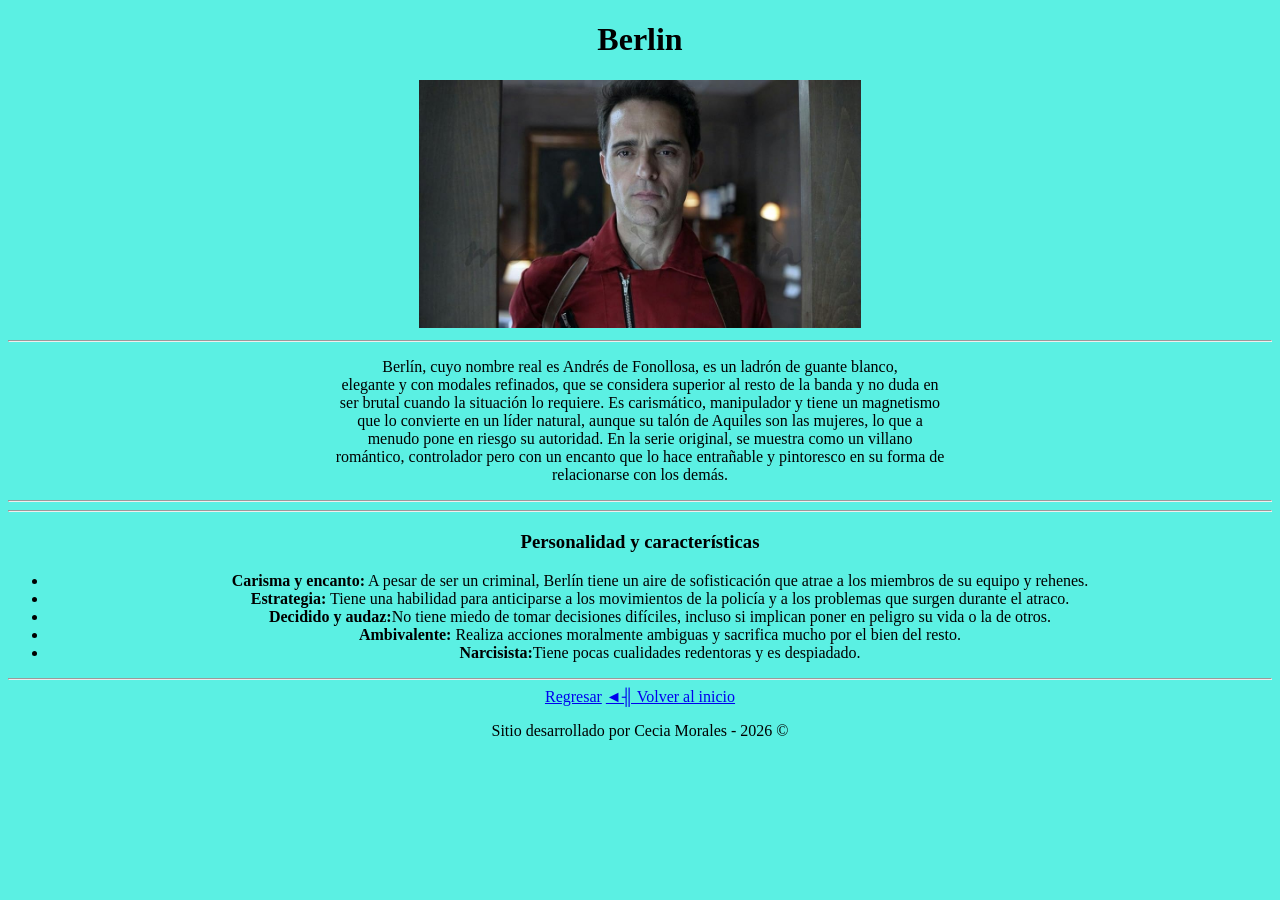
<file: berlin.html>
<!DOCTYPE html>
<html lang="es">
<head>
    <meta charset="UTF-8">
    <title>BERLIN</title>
</head>
<body style="background-color: rgb(91, 240, 227)">
    <div align="center">
       <h1 >Berlin</h1>

       <img src="imagenes/berlin.jpg" width="35%" >
    <hr>
        <p >Berlín, cuyo nombre real es Andrés de Fonollosa, es un ladrón de guante blanco, <br>
            elegante y con modales refinados, que se considera superior al resto de la banda y no duda en<br>
            ser brutal cuando la situación lo requiere. Es carismático, manipulador y tiene un magnetismo<br>
            que lo convierte en un líder natural, aunque su talón de Aquiles son las mujeres, lo que a <br>
            menudo pone en riesgo su autoridad. En la serie original, se muestra como un villano <br>
            romántico, controlador pero con un encanto que lo hace entrañable y pintoresco en su forma de<br> 
            relacionarse con los demás.
        </p>
      <hr>  
       <hr>
       <h3 align="center">Personalidad y características</h3>
       <ul>
           <li>
               <strong>Carisma y encanto:</strong> A pesar de ser un criminal, Berlín tiene un aire de sofisticación que atrae a los miembros de su equipo y rehenes.
           </li>
           <li>
               <strong>Estrategia:</strong> Tiene una habilidad para anticiparse a los movimientos de la policía y a los problemas que surgen durante el atraco.
           </li>
           <li>
               <strong>Decidido y audaz:</strong>No tiene miedo de tomar decisiones difíciles, incluso si implican poner en peligro su vida o la de otros.          </li>
           <li>
               <strong>Ambivalente: </strong> Realiza acciones moralmente ambiguas y sacrifica mucho por el bien del resto.
           </li>
           <li>
              <strong>Narcisista:</strong>Tiene pocas cualidades redentoras y es despiadado.
           </li>
        </ul>
        <hr>
       <nav>
       <nav>
         <a href="personajesPrincipales.html">Regresar</a>
         <a href="index.html">◄╢ Volver al inicio</a>
      </nav>
    </div>
</body>
<footer>
        <div align="center">
        <p>Sitio desarrollado por Cecia Morales - 2026 © </p>
        </div>
    </footer>
</html>
</file>
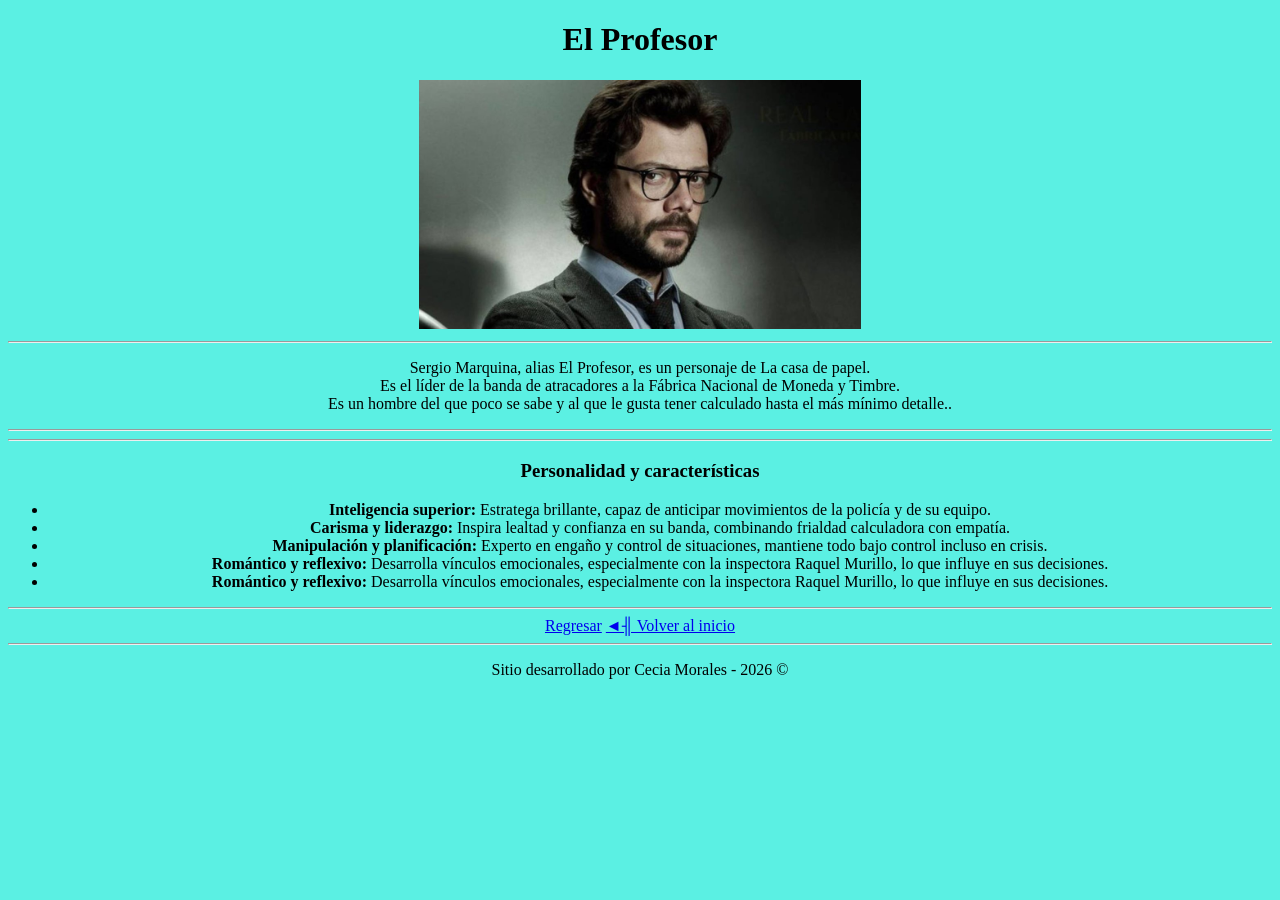
<file: elProfesor.html>
<!DOCTYPE html>
<html lang="es">
<head>
    <meta charset="UTF-8">
    <title>EL PROFESOR</title>
</head>
<body style="background-color: rgb(91, 240, 227)">
    <div align="center">
       <h1 >El Profesor</h1>

       <img src="imagenes/profesor.jpg" width="35%" >
       <hr>
        <p >Sergio Marquina, alias El Profesor, es un personaje de La casa de papel.<br>
         Es el líder de la banda de atracadores a la Fábrica Nacional de Moneda y Timbre.<br>
         Es un hombre del que poco se sabe y al que le gusta tener calculado hasta el más mínimo detalle..
        </p>
       <hr>
       <hr>
       <h3 align="center">Personalidad y características</h3>
       <ul>
           <li>
               <strong>Inteligencia superior:</strong> Estratega brillante, capaz de anticipar movimientos de la policía y de su equipo.
           </li>
           <li>
               <strong>Carisma y liderazgo:</strong> Inspira lealtad y confianza en su banda, combinando frialdad calculadora con empatía.
           </li>
           <li>
               <strong>Manipulación y planificación:</strong> Experto en engaño y control de situaciones, mantiene todo bajo control incluso en crisis.
           </li>
           <li>
               <strong>Romántico y reflexivo:</strong> Desarrolla vínculos emocionales, especialmente con la inspectora Raquel Murillo, lo que influye en sus decisiones.
           </li>
           <li>
              <strong>Romántico y reflexivo:</strong> Desarrolla vínculos emocionales, especialmente con la inspectora Raquel Murillo, lo que influye en sus decisiones.
           </li>
        </ul>
        <hr>
       <nav>
         <a href="personajesPrincipales.html">Regresar</a>
         <a href="index.html">◄╢ Volver al inicio</a>
      </nav>
    </div>
    <hr>
</body>
 <footer>
        <div align="center">
        <p>Sitio desarrollado por Cecia Morales - 2026 © </p>
        </div>
    </footer>
</html>
</file>
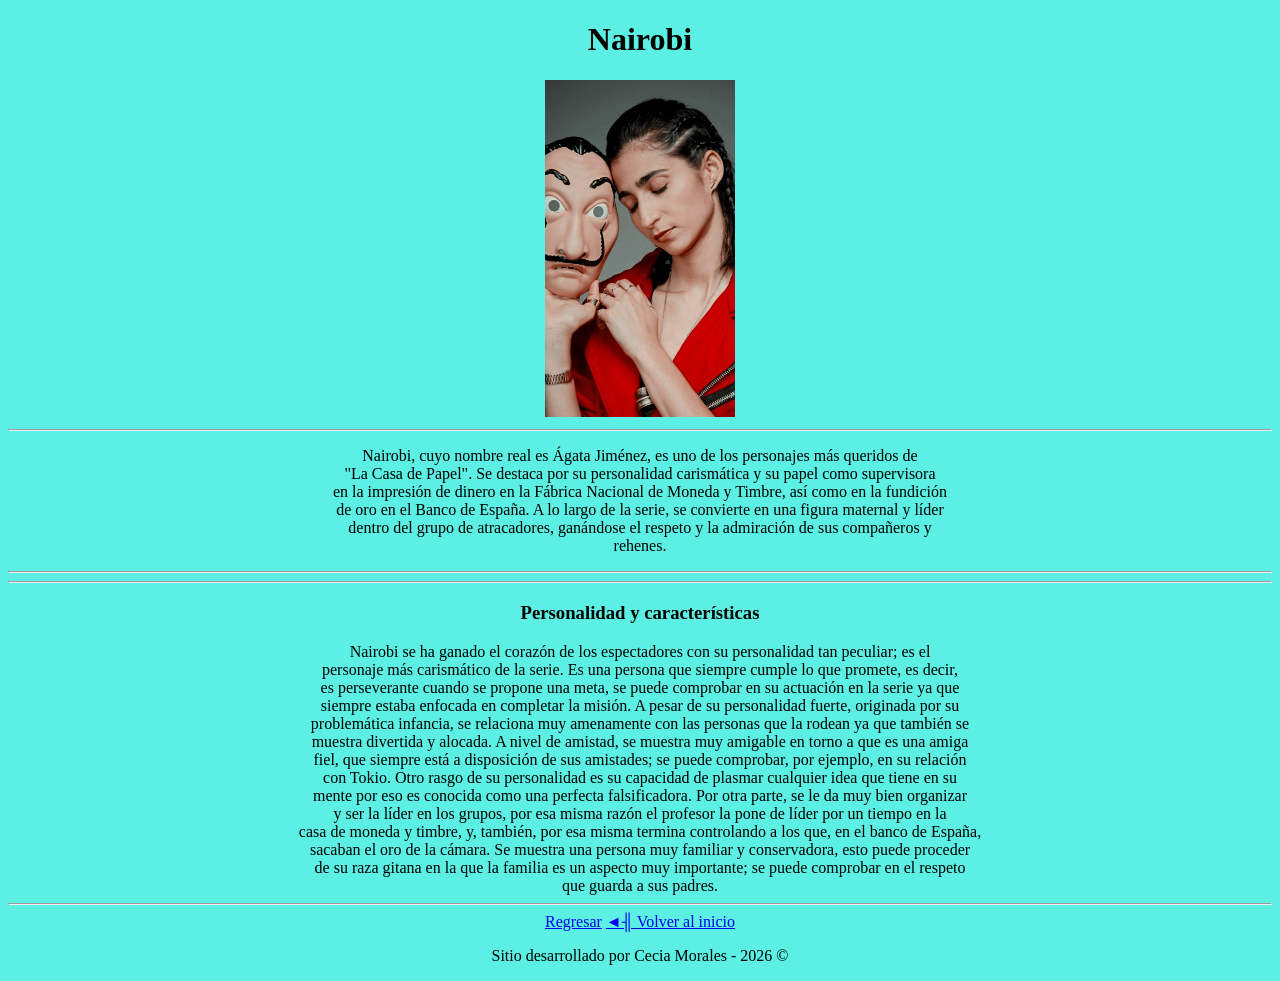
<file: nairobi.html>
<!DOCTYPE html>
<html lang="es">
<head>
    <meta charset="UTF-8">
    <title>NAIROBI</title>
</head>
<body style="background-color: rgb(91, 240, 227)">
    <div align="center">
       <h1 >Nairobi</h1>

       <img src="imagenes/nairobi.jpg " width="15%">
       <hr>
        <p >Nairobi, cuyo nombre real es Ágata Jiménez, es uno de los personajes más queridos de <br>
            "La Casa de Papel". Se destaca por su personalidad carismática y su papel como supervisora <br>
            en la impresión de dinero en la Fábrica Nacional de Moneda y Timbre, así como en la fundición<br>
             de oro en el Banco de España. A lo largo de la serie, se convierte en una figura maternal y líder <br>
             dentro del grupo de atracadores, ganándose el respeto y la admiración de sus compañeros y<br>
             rehenes.
        </p>
         <hr>
         <hr>
         <h3 align="center">Personalidad y características</h3>
         Nairobi se ha ganado el corazón de los espectadores con su personalidad tan peculiar; es el <br>
         personaje más carismático de la serie. Es una persona que siempre cumple lo que promete, es decir,<br>
         es perseverante cuando se propone una meta, se puede comprobar en su actuación en la serie ya que <br>
         siempre estaba enfocada en completar la misión. A pesar de su personalidad fuerte, originada por su <br>
         problemática infancia, se relaciona muy amenamente con las personas que la rodean ya que también se <br>
         muestra divertida y alocada. A nivel de amistad, se muestra muy amigable en torno a que es una amiga <br>
         fiel, que siempre está a disposición de sus amistades; se puede comprobar, por ejemplo, en su relación<br>
         con Tokio. Otro rasgo de su personalidad es su capacidad de plasmar cualquier idea que tiene en su <br>
         mente por eso es conocida como una perfecta falsificadora. Por otra parte, se le da muy bien organizar <br>
         y ser la líder en los grupos, por esa misma razón el profesor la pone de líder por un tiempo en la <br>
         casa de moneda y timbre, y, también, por esa misma termina controlando a los que, en el banco de España,<br>
         sacaban el oro de la cámara. Se muestra una persona muy familiar y conservadora, esto puede proceder<br>
         de su raza gitana en la que la familia es un aspecto muy importante; se puede comprobar en el respeto<br>
         que guarda a sus padres.
        <hr>
       <nav>
         <a href="personajesPrincipales.html">Regresar</a>
         <a href="index.html">◄╢ Volver al inicio</a>
      </nav>
        
    </div>
</body>
<footer>
        <div align="center">
        <p>Sitio desarrollado por Cecia Morales - 2026 © </p>
        </div>
    </footer>
</html>
</file>
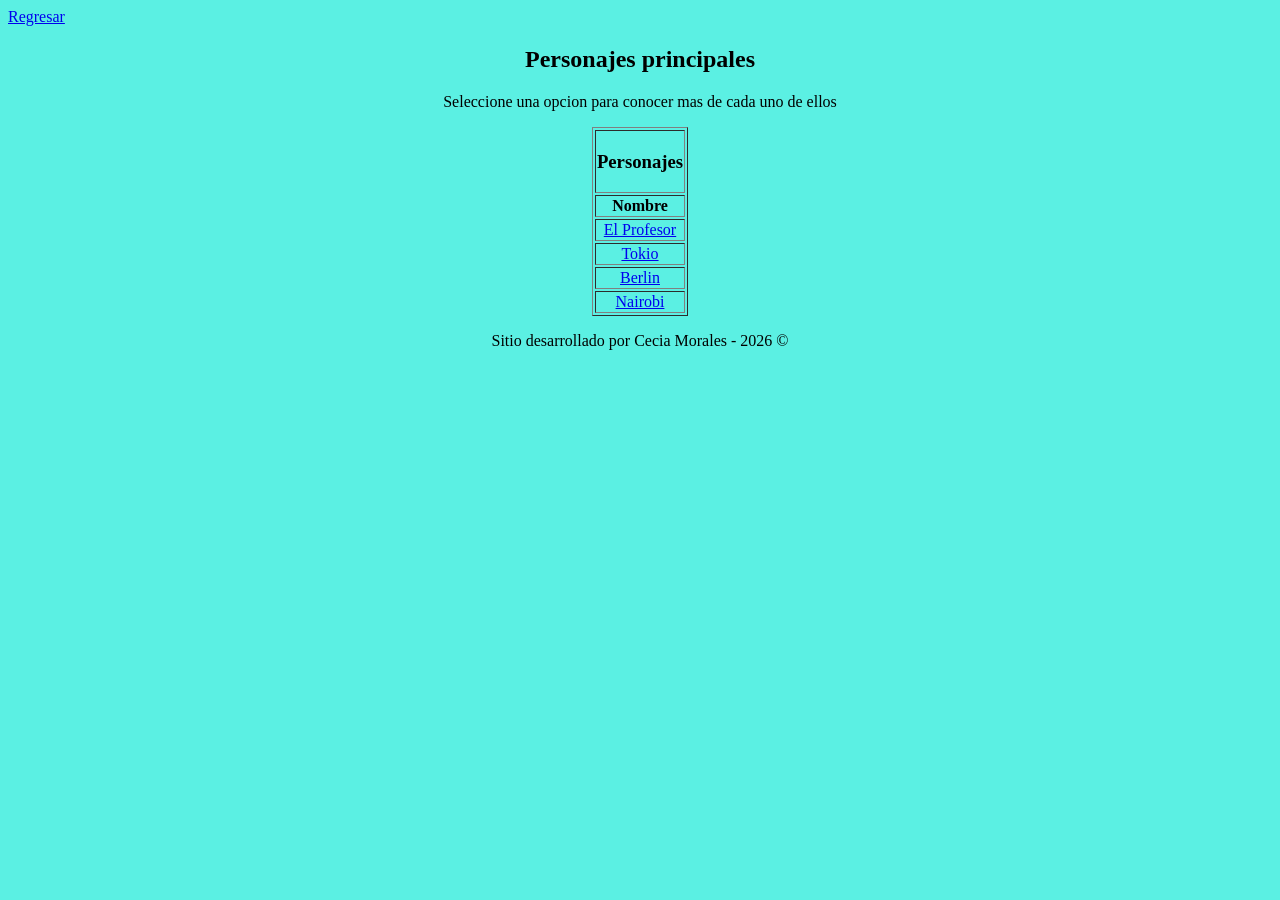
<file: personajesPrincipales.html>
<!DOCTYPE html>
<html lang="es">
    <head align="center">
       <meta charset="UTF-8">
       <meta name="viewport" content="width=device-width, initial-scale=1.0">
       <title>PERSONAJES PRINCIPALES</title>
   </head>
   <BODY style="background-color: rgb(91, 240, 227)">
      <nav>
         <a href="index.html">Regresar</a>
      </nav>
     <div align="center">
          <header>
               <h2>Personajes principales</h2>
         </header>
            <p>Seleccione una opcion para conocer mas de cada uno de ellos</p>
            <table border="1" align="center">
                 <tr>
                    <td colspan="2" align="center">
                        <h3>Personajes</h3>
                    </td>
                </tr>
                <tr>
                    <!--TH ES ETIQUETA PARA EL ENCABEZADO DE COLUMNA-->
                   <th>
                       Nombre
                   </th>
                </tr>
                <tr>
                    <td align="center">
                       <a href="elProfesor.html">El Profesor</a>
                    </td>
                </tr>
                <tr>
                    <td align="center">
                      <a href="tokio.html">Tokio</a>
                    </td>
                </tr> 
                <tr>
                    <td align="center">
                       <a href="berlin.html">Berlin</a>
                    </td>
                </tr>
                <tr>
                    <td align="center">
                        <a href="nairobi.html">Nairobi</a>
                    </td>
                </tr>
            </table>
        </div>
      <footer>
         <div align="center">
             <p>Sitio desarrollado por Cecia Morales - 2026 © </p>
         </div>
      </footer>
   </BODY>
</html>
</file>
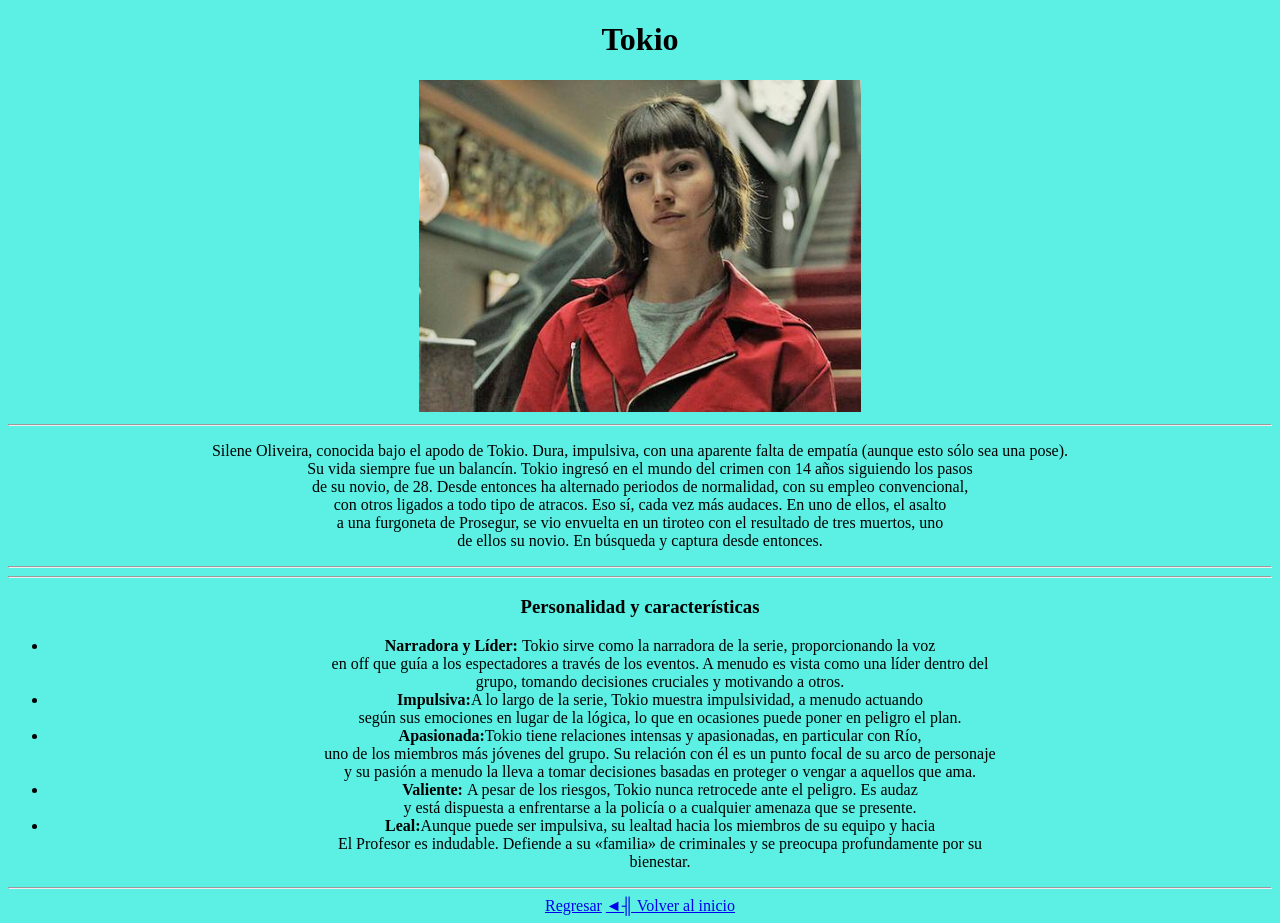
<file: tokio.html>
<!DOCTYPE html>
<html lang="es">
<head>
    <meta charset="UTF-8">
    <title>TOKIO</title>
</head>
<body style="background-color: rgb(91, 240, 227)">
    <div align="center">
       <h1 >Tokio</h1>

       <img src="imagenes/tokio.jpg" width="35%" >
       <hr>
        <p > Silene Oliveira, conocida bajo el apodo de Tokio. Dura, impulsiva, con una aparente falta de empatía (aunque esto sólo sea una pose). <br>
             Su vida siempre fue un balancín. Tokio ingresó en el mundo del crimen con 14 años siguiendo los pasos<br>
             de su novio, de 28. Desde entonces ha alternado periodos de normalidad, con su empleo convencional,<br>
             con otros ligados a todo tipo de atracos. Eso sí, cada vez más audaces. En uno de ellos, el asalto <br>
             a una furgoneta de Prosegur, se vio envuelta en un tiroteo con el resultado de tres muertos, uno <br>
             de ellos su novio. En búsqueda y captura desde entonces.
        </p>
       <hr><hr>
        <h3 align="center">Personalidad y características</h3>
       <ul>
           <li>
               <strong>Narradora y Líder: </strong>Tokio sirve como la narradora de la serie, proporcionando la voz<br> 
               en off que guía a los espectadores a través de los eventos. A menudo es vista como una líder dentro del<br>
               grupo, tomando decisiones cruciales y motivando a otros.          
            </li>
           <li>
               <strong>Impulsiva:</strong>A lo largo de la serie, Tokio muestra impulsividad, a menudo actuando <br>
               según sus emociones en lugar de la lógica, lo que en ocasiones puede poner en peligro el plan.      
            </li>
           <li>
               <strong>Apasionada:</strong>Tokio tiene relaciones intensas y apasionadas, en particular con Río,<br>
                uno de los miembros más jóvenes del grupo. Su relación con él es un punto focal de su arco de personaje<br>
                 y su pasión a menudo la lleva a tomar decisiones basadas en proteger o vengar a aquellos que ama.  
            <li>
               <strong>Valiente: </strong> A pesar de los riesgos, Tokio nunca retrocede ante el peligro. Es audaz<br>
                y está dispuesta a enfrentarse a la policía o a cualquier amenaza que se presente.
           </li>
           <li>
              <strong>Leal:</strong>Aunque puede ser impulsiva, su lealtad hacia los miembros de su equipo y hacia<br>
               El Profesor es indudable. Defiende a su «familia» de criminales y se preocupa profundamente por su <br>
               bienestar.
           </li>
        </ul>
        <hr>
        <nav>
         <a href="personajesPrincipales.html">Regresar</a>
         <a href="index.html">◄╢ Volver al inicio</a>
      </nav>
    </div>
</body>
</html>
</file>
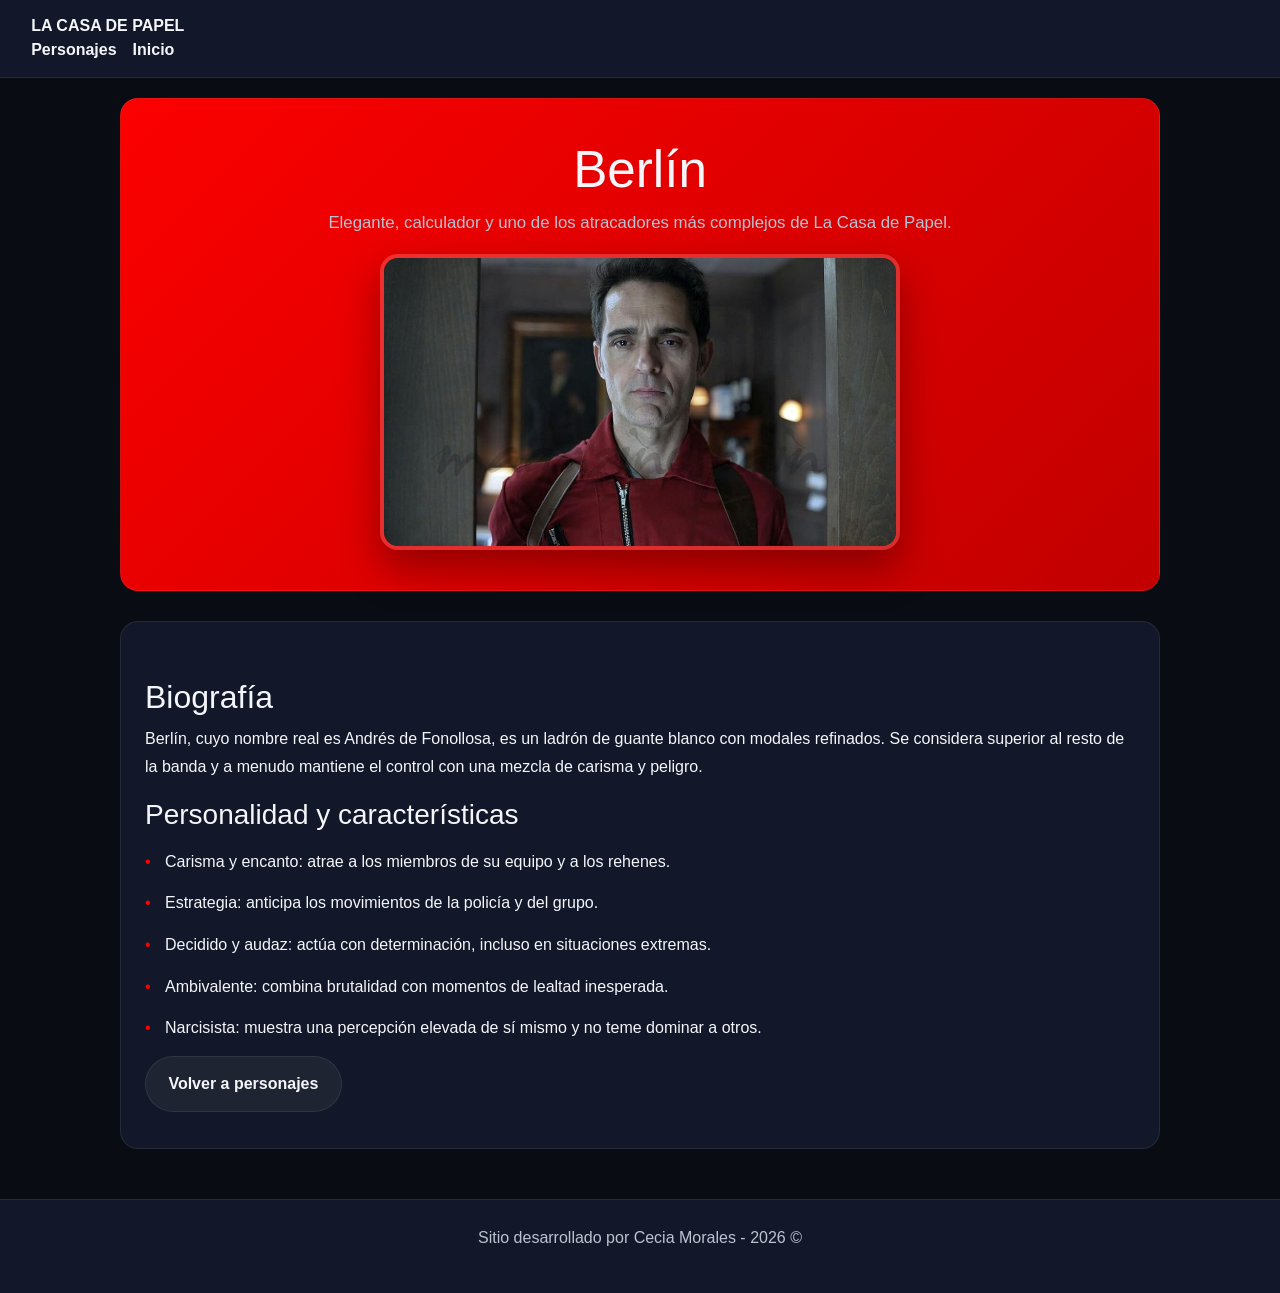
<file: pages/berlin.html>
<!DOCTYPE html>
<html lang="es">
<head>
    <meta charset="UTF-8">
    <meta name="viewport" content="width=device-width, initial-scale=1.0">
    <title>Berlín | La Casa de Papel</title>
    <link rel="stylesheet" href="../CSS/bootstrap.min.css">
    <link rel="stylesheet" href="../CSS/styles.css">
</head>
<body class="body">
    <nav class="menu">
        <div class="container-fluid">
            <a class="navbar-brand" href="../index.html">LA CASA DE PAPEL</a>
            <div class="nav-links">
                <a class="nav-link" href="personajesPrincipales.html">Personajes</a>
                <a class="nav-link" href="../index.html">Inicio</a>
            </div>
        </div>
    </nav>

    <main class="todo">
        <div class="contenedor-principal">
            <header class="header-wiki text-center">
                <h1 class="display-4">Berlín</h1>
                <p class="lead">Elegante, calculador y uno de los atracadores más complejos de La Casa de Papel.</p>
                <img src="../imagenes/berlin.jpg" alt="Berlín" class="img-simpson img-fluid mt-3">
            </header>
        </div>

        <div class="contenedor-principal">
            <section class="header1-wiki">
                <h2>Biografía</h2>
                <p>Berlín, cuyo nombre real es Andrés de Fonollosa, es un ladrón de guante blanco con modales refinados. Se considera superior al resto de la banda y a menudo mantiene el control con una mezcla de carisma y peligro.</p>
                <h3>Personalidad y características</h3>
                <ul>
                    <li>Carisma y encanto: atrae a los miembros de su equipo y a los rehenes.</li>
                    <li>Estrategia: anticipa los movimientos de la policía y del grupo.</li>
                    <li>Decidido y audaz: actúa con determinación, incluso en situaciones extremas.</li>
                    <li>Ambivalente: combina brutalidad con momentos de lealtad inesperada.</li>
                    <li>Narcisista: muestra una percepción elevada de sí mismo y no teme dominar a otros.</li>
                </ul>
                <a class="btn-style" href="personajesPrincipales.html">Volver a personajes</a>
            </section>
        </div>
    </main>

    <footer class="footer">
        <p>Sitio desarrollado por Cecia Morales - 2026 ©</p>
    </footer>
</body>
</html>
</file>
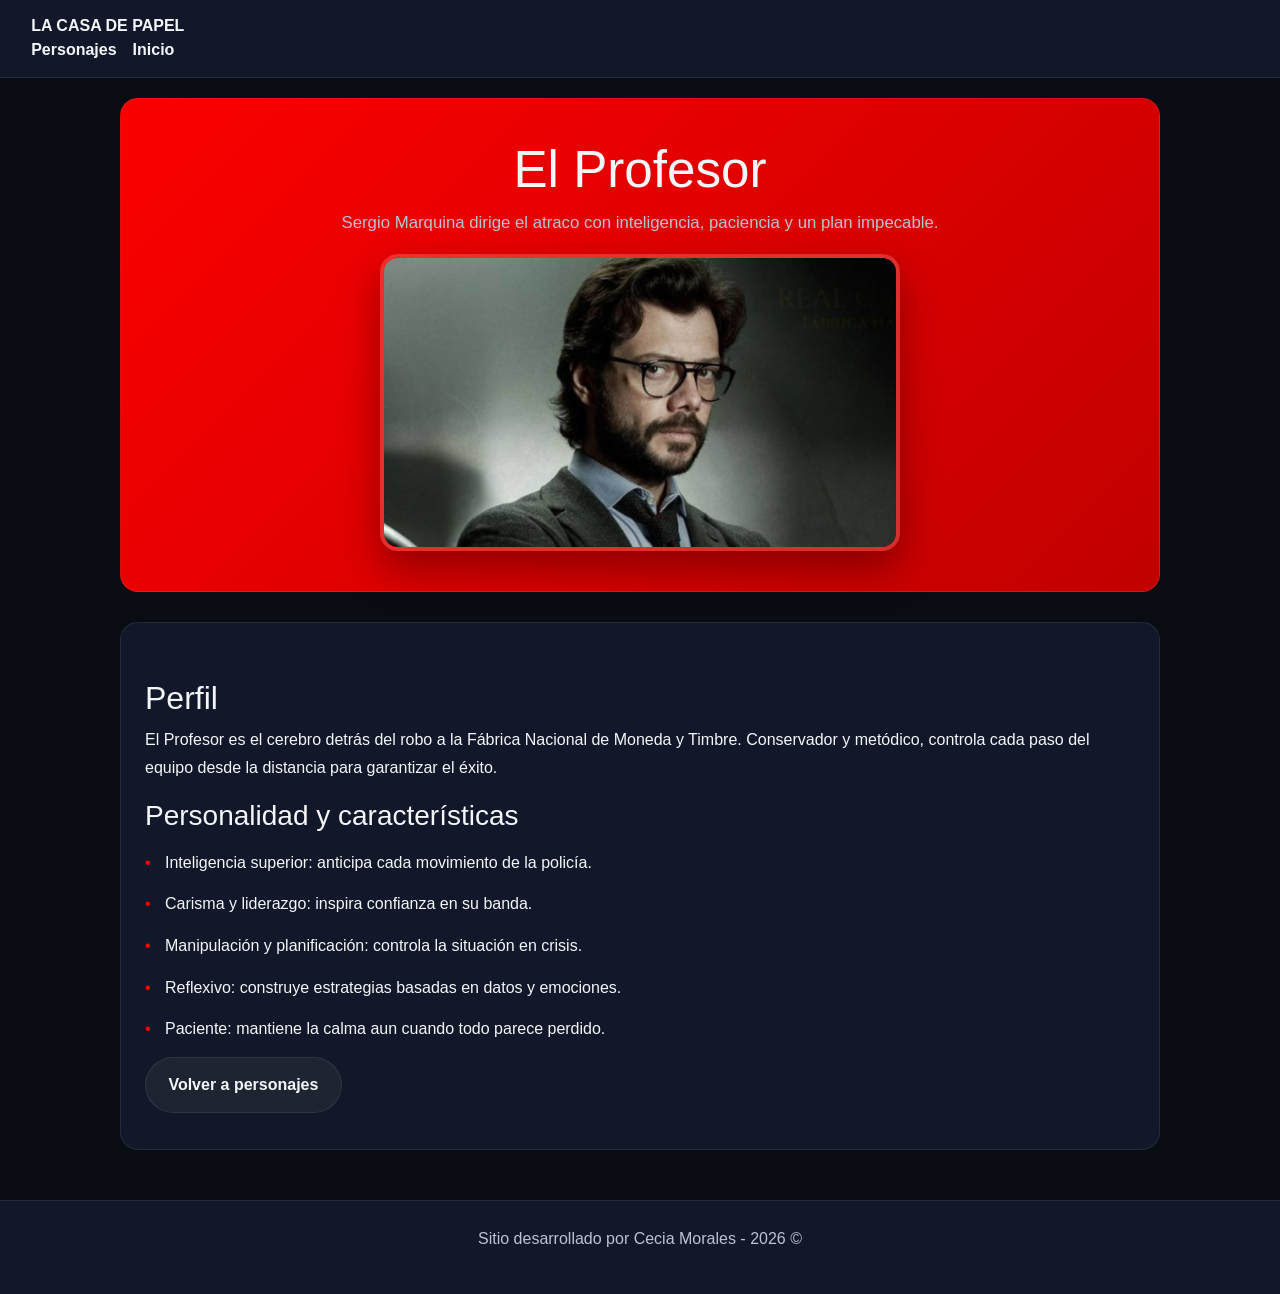
<file: pages/elProfesor.html>
<!DOCTYPE html>
<html lang="es">
<head>
    <meta charset="UTF-8">
    <meta name="viewport" content="width=device-width, initial-scale=1.0">
    <title>El Profesor | La Casa de Papel</title>
    <link rel="stylesheet" href="../CSS/bootstrap.min.css">
    <link rel="stylesheet" href="../CSS/styles.css">
</head>
<body class="body">
    <nav class="menu">
        <div class="container-fluid">
            <a class="navbar-brand" href="../index.html">LA CASA DE PAPEL</a>
            <div class="nav-links">
                <a class="nav-link" href="personajesPrincipales.html">Personajes</a>
                <a class="nav-link" href="../index.html">Inicio</a>
            </div>
        </div>
    </nav>

    <main class="todo">
        <div class="contenedor-principal">
            <header class="header-wiki text-center">
                <h1 class="display-4">El Profesor</h1>
                <p class="lead">Sergio Marquina dirige el atraco con inteligencia, paciencia y un plan impecable.</p>
                <img src="../imagenes/profesor.jpg" alt="El Profesor" class="img-simpson img-fluid mt-3">
            </header>
        </div>

        <div class="contenedor-principal">
            <section class="header1-wiki">
                <h2>Perfil</h2>
                <p>El Profesor es el cerebro detrás del robo a la Fábrica Nacional de Moneda y Timbre. Conservador y metódico, controla cada paso del equipo desde la distancia para garantizar el éxito.</p>
                <h3>Personalidad y características</h3>
                <ul>
                    <li>Inteligencia superior: anticipa cada movimiento de la policía.</li>
                    <li>Carisma y liderazgo: inspira confianza en su banda.</li>
                    <li>Manipulación y planificación: controla la situación en crisis.</li>
                    <li>Reflexivo: construye estrategias basadas en datos y emociones.</li>
                    <li>Paciente: mantiene la calma aun cuando todo parece perdido.</li>
                </ul>
                <a class="btn-style" href="personajesPrincipales.html">Volver a personajes</a>
            </section>
        </div>
    </main>

    <footer class="footer">
        <p>Sitio desarrollado por Cecia Morales - 2026 ©</p>
    </footer>
</body>
</html>
</file>
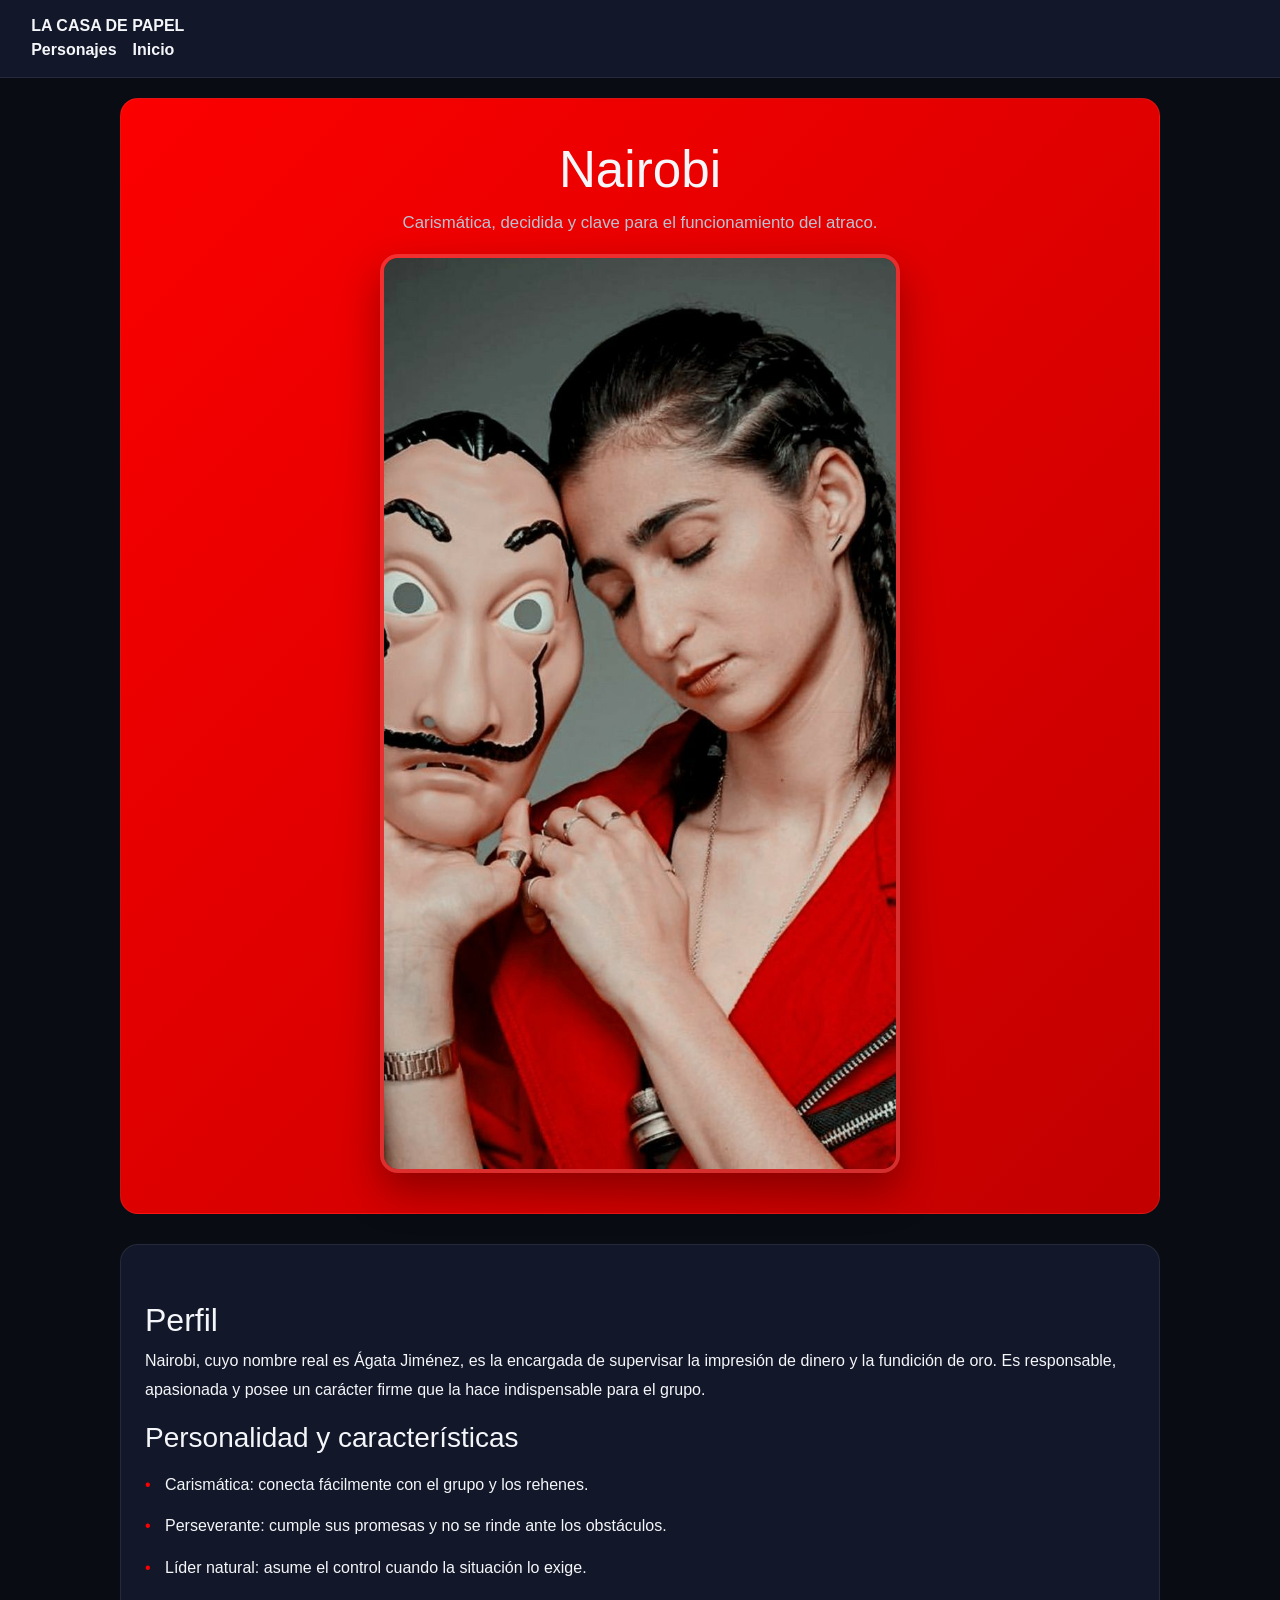
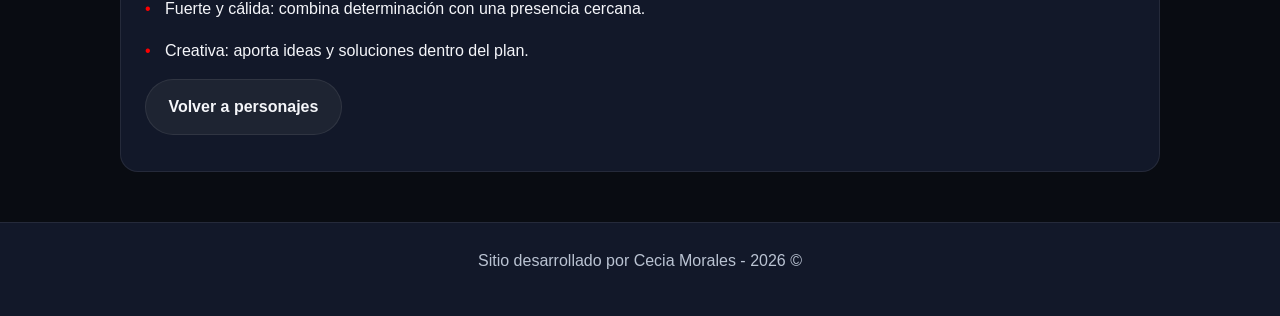
<file: pages/nairobi.html>
<!DOCTYPE html>
<html lang="es">
<head>
    <meta charset="UTF-8">
    <meta name="viewport" content="width=device-width, initial-scale=1.0">
    <title>Nairobi | La Casa de Papel</title>
    <link rel="stylesheet" href="../CSS/bootstrap.min.css">
    <link rel="stylesheet" href="../CSS/styles.css">
</head>
<body class="body">
    <nav class="menu">
        <div class="container-fluid">
            <a class="navbar-brand" href="../index.html">LA CASA DE PAPEL</a>
            <div class="nav-links">
                <a class="nav-link" href="personajesPrincipales.html">Personajes</a>
                <a class="nav-link" href="../index.html">Inicio</a>
            </div>
        </div>
    </nav>

    <main class="todo">
        <div class="contenedor-principal">
            <header class="header-wiki text-center">
                <h1 class="display-4">Nairobi</h1>
                <p class="lead">Carismática, decidida y clave para el funcionamiento del atraco.</p>
                <img src="../imagenes/nairobi.jpg" alt="Nairobi" class="img-simpson img-fluid mt-3">
            </header>
        </div>

        <div class="contenedor-principal">
            <section class="header1-wiki">
                <h2>Perfil</h2>
                <p>Nairobi, cuyo nombre real es Ágata Jiménez, es la encargada de supervisar la impresión de dinero y la fundición de oro. Es responsable, apasionada y posee un carácter firme que la hace indispensable para el grupo.</p>
                <h3>Personalidad y características</h3>
                <ul>
                    <li>Carismática: conecta fácilmente con el grupo y los rehenes.</li>
                    <li>Perseverante: cumple sus promesas y no se rinde ante los obstáculos.</li>
                    <li>Líder natural: asume el control cuando la situación lo exige.</li>
                    <li>Fuerte y cálida: combina determinación con una presencia cercana.</li>
                    <li>Creativa: aporta ideas y soluciones dentro del plan.</li>
                </ul>
                <a class="btn-style" href="personajesPrincipales.html">Volver a personajes</a>
            </section>
        </div>
    </main>

    <footer class="footer">
        <p>Sitio desarrollado por Cecia Morales - 2026 ©</p>
    </footer>
</body>
</html>
</file>
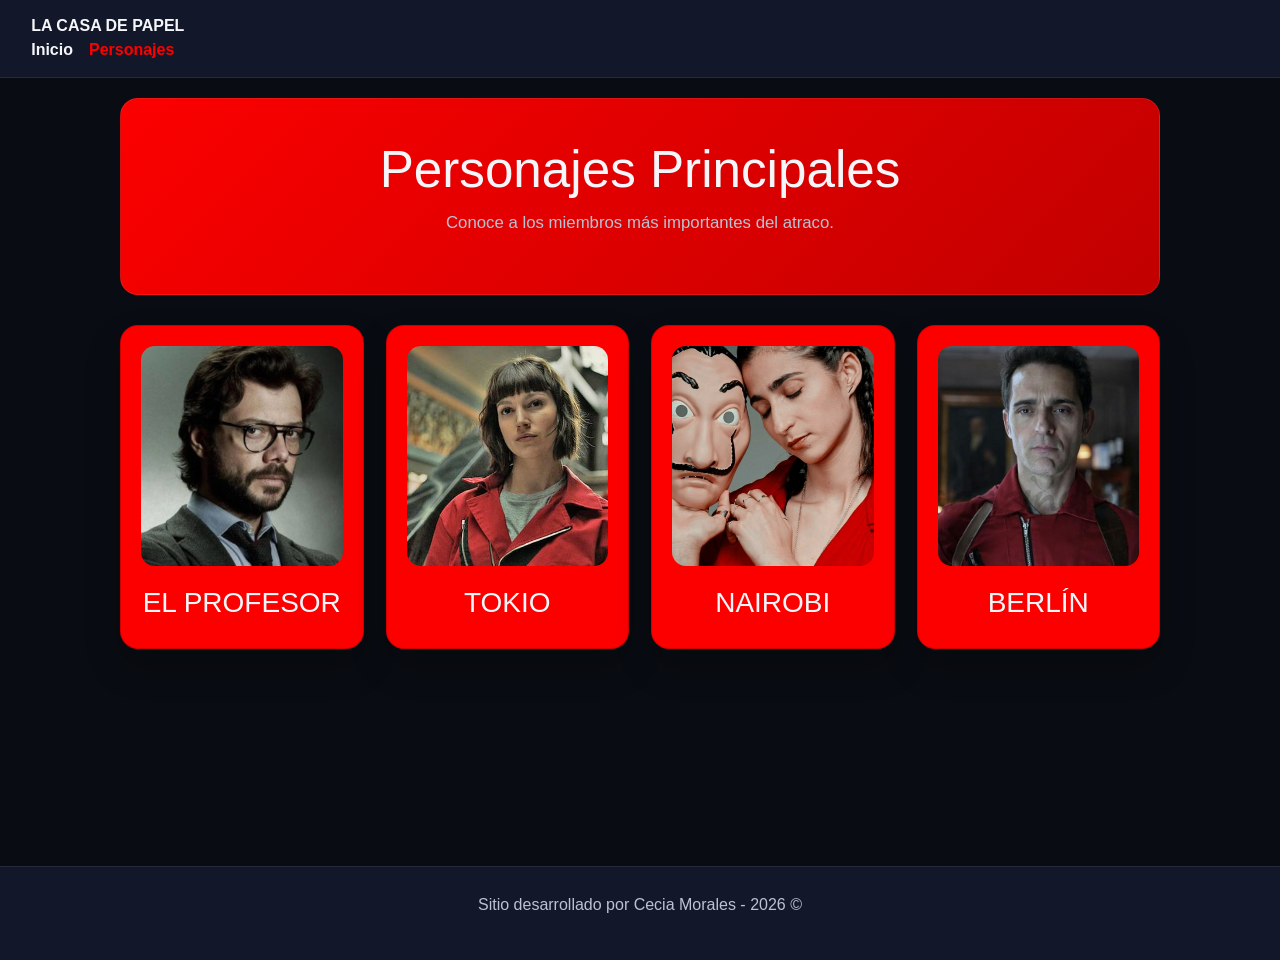
<file: pages/personajesPrincipales.html>
<!DOCTYPE html>
<html lang="es">
<head>
    <meta charset="UTF-8">
    <meta name="viewport" content="width=device-width, initial-scale=1.0">
    <title>Personajes Principales | La Casa de Papel</title>
    <link rel="stylesheet" href="../CSS/bootstrap.min.css">
    <link rel="stylesheet" href="../CSS/styles.css">
</head>
<body class="body">
    <nav class="menu">
        <div class="container-fluid">
            <a class="navbar-brand" href="../index.html">LA CASA DE PAPEL</a>
            <div class="nav-links">
                <a class="nav-link" href="../index.html">Inicio</a>
                <a class="nav-link active" href="personajesPrincipales.html">Personajes</a>
            </div>
        </div>
    </nav>

    <main class="todo">
        <div class="contenedor-principal">
            <header class="header-wiki text-center">
                <h1 class="display-4">Personajes Principales</h1>
                <p class="lead">Conoce a los miembros más importantes del atraco.</p>
            </header>
        </div>

        <div class="contenedor-principal">
            <div class="card-grid">
                <a href="elProfesor.html" class="card">
                    <img src="../imagenes/profesor.jpg" alt="El profesor">
                    <h3>EL PROFESOR</h3>
                </a>
                <a href="tokio.html" class="card">
                    <img src="../imagenes/tokio.jpg" alt="Tokio">
                    <h3>TOKIO</h3>
                </a>
                <a href="nairobi.html" class="card">
                    <img src="../imagenes/nairobi.jpg" alt="Nairobi">
                    <h3>NAIROBI</h3>
                </a>
                <a href="berlin.html" class="card">
                    <img src="../imagenes/berlin.jpg" alt="Berlín">
                    <h3>BERLÍN</h3>
                </a>
            </div>
        </div>
    </main>

    <footer class="footer">
        <p>Sitio desarrollado por Cecia Morales - 2026 ©</p>
    </footer>
</body>
</html>
</file>
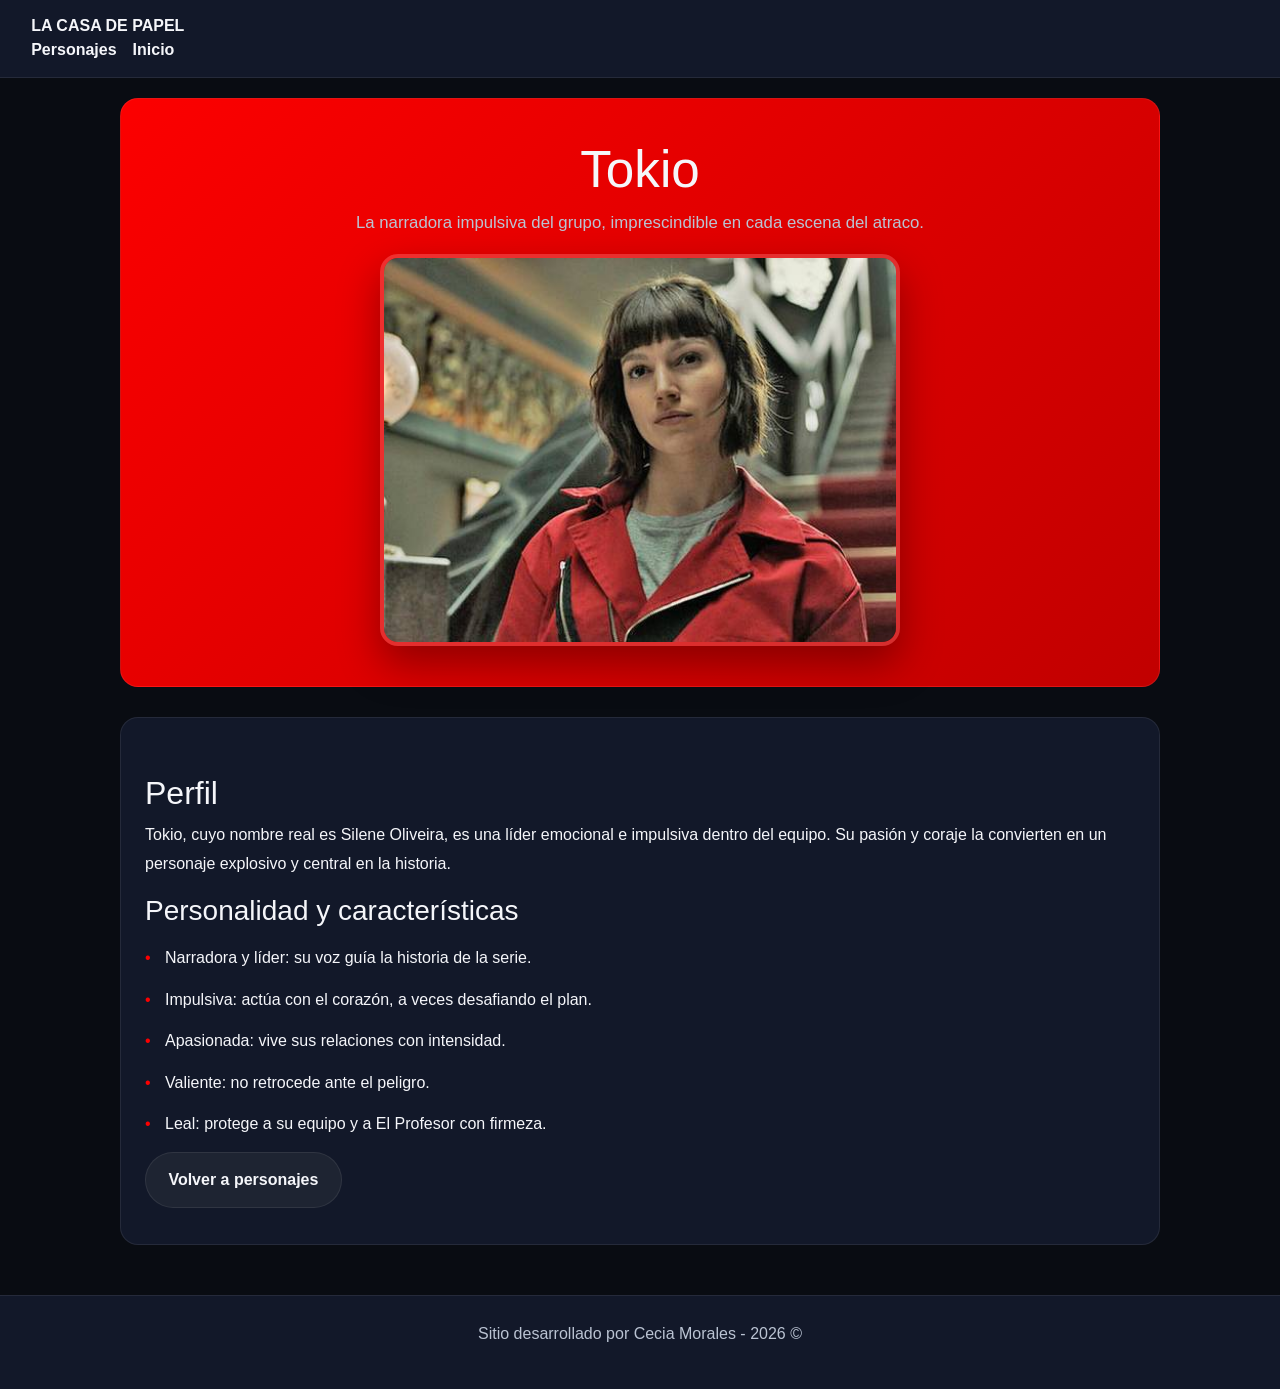
<file: pages/tokio.html>
<!DOCTYPE html>
<html lang="es">
<head>
    <meta charset="UTF-8">
    <meta name="viewport" content="width=device-width, initial-scale=1.0">
    <title>Tokio | La Casa de Papel</title>
    <link rel="stylesheet" href="../CSS/bootstrap.min.css">
    <link rel="stylesheet" href="../CSS/styles.css">
</head>
<body class="body">
    <nav class="menu">
        <div class="container-fluid">
            <a class="navbar-brand" href="../index.html">LA CASA DE PAPEL</a>
            <div class="nav-links">
                <a class="nav-link" href="personajesPrincipales.html">Personajes</a>
                <a class="nav-link" href="../index.html">Inicio</a>
            </div>
        </div>
    </nav>

    <main class="todo">
        <div class="contenedor-principal">
            <header class="header-wiki text-center">
                <h1 class="display-4">Tokio</h1>
                <p class="lead">La narradora impulsiva del grupo, imprescindible en cada escena del atraco.</p>
                <img src="../imagenes/tokio.jpg" alt="Tokio" class="img-simpson img-fluid mt-3">
            </header>
        </div>

        <div class="contenedor-principal">
            <section class="header1-wiki">
                <h2>Perfil</h2>
                <p>Tokio, cuyo nombre real es Silene Oliveira, es una líder emocional e impulsiva dentro del equipo. Su pasión y coraje la convierten en un personaje explosivo y central en la historia.</p>
                <h3>Personalidad y características</h3>
                <ul>
                    <li>Narradora y líder: su voz guía la historia de la serie.</li>
                    <li>Impulsiva: actúa con el corazón, a veces desafiando el plan.</li>
                    <li>Apasionada: vive sus relaciones con intensidad.</li>
                    <li>Valiente: no retrocede ante el peligro.</li>
                    <li>Leal: protege a su equipo y a El Profesor con firmeza.</li>
                </ul>
                <a class="btn-style" href="personajesPrincipales.html">Volver a personajes</a>
            </section>
        </div>
    </main>

    <footer class="footer">
        <p>Sitio desarrollado por Cecia Morales - 2026 ©</p>
    </footer>
</body>
</html>
</file>
<file: CSS/styles.css>
:root {
    --bg-dark: #090c12;
    --surface: #121829;
    --surface-alt: #1e2432;
    --text-light: #f5f6fa;
    --text-muted: #bac3d2;
    --brand-red: #fc0000;
    --brand-red-soft: #e05e5e;
    --border: rgba(255, 255, 255, 0.08);
}

* {
    box-sizing: border-box;
}

html {
    scroll-behavior: smooth;
}

body,
.body {
    margin: 0;
    padding: 0;
    background-color: var(--bg-dark);
    color: var(--text-light);
    font-family: 'Segoe UI', Tahoma, Geneva, Verdana, sans-serif;
}

img {
    max-width: 100%;
    display: block;
}

a {
    color: inherit;
    text-decoration: none;
}

nav.navbar,
.menu {
    background-color: var(--surface);
    border-bottom: 1px solid rgba(255, 255, 255, 0.08);
}

.menu {
    display: flex;
    align-items: center;
    justify-content: space-between;
    padding: 0.9rem 1.2rem;
}

.menu .nav-links {
    display: flex;
    flex-wrap: wrap;
    gap: 1rem;
    align-items: center;
}

.navbar-brand,
.menu .nav-link {
    color: var(--text-light);
    font-weight: 700;
}

.menu .nav-link {
    margin-right: 0;
}

.menu .nav-link:hover,
.menu .nav-link.active {
    color: var(--brand-red);
}

.navbar-toggler {
    border-color: rgba(255, 255, 255, 0.2);
}

.navbar-toggler-icon {
    filter: invert(1);
}

.header-wiki,
.header1-wiki {
    border-radius: 18px;
    margin-bottom: 30px;
}

.header-wiki {
    background: linear-gradient(135deg, var(--brand-red), #c10000);
    padding: 40px 24px;
    border: 1px solid rgba(255, 255, 255, 0.08);
}

.header1-wiki {
    background-color: var(--surface);
    padding: 36px 24px;
    color: var(--text-light);
    border: 1px solid rgba(255, 255, 255, 0.08);
}

.text-center {
    text-align: center;
}

.display-4 {
    font-size: clamp(2rem, 4vw, 3.4rem);
    margin-bottom: 0.5rem;
}

.lead {
    color: var(--text-muted);
    font-size: 1.05rem;
}

.todo {
    max-width: 1200px;
    margin: 0 auto;
    min-height: calc(100vh - 112px);
    padding: 20px 0;
}

.contenedor-principal {
    max-width: 1080px;
    margin: 0 auto;
    padding: 0 20px;
}

.seccion-mixta {
    display: flex;
    align-items: flex-start;
    gap: 32px;
    flex-wrap: wrap;
}

.columna-texto {
    flex: 1 1 320px;
}

.columna-video {
    flex: 0 0 360px;
    max-width: 360px;
}

.columna-video video,
.columna-video iframe,
.columna-video .contenido-card {
    width: 100%;
    height: auto;
    max-height: 240px;
}

.img-simpson {
    width: 100%;
    max-width: 520px;
    margin: 0 auto;
    border: 4px solid rgba(255, 255, 255, 0.18);
    border-radius: 18px;
    box-shadow: 0 18px 40px rgba(0, 0, 0, 0.35);
    transition: transform 0.3s ease;
}

.img-simpson:hover {
    transform: translateY(-4px);
}

.card-grid {
    display: grid;
    grid-template-columns: repeat(auto-fit, minmax(220px, 1fr));
    gap: 22px;
}

.card {
    display: block;
    background-color: var(--brand-red);
    padding: 1.25rem;
    border-radius: 18px;
    color: white;
    transition: transform 0.25s ease, box-shadow 0.25s ease;
    text-align: center;
    box-shadow: 0 18px 35px rgba(0, 0, 0, 0.22);
}

.card:hover {
    transform: translateY(-6px);
    box-shadow: 0 20px 42px rgba(0, 0, 0, 0.3);
}

.card img {
    width: 100%;
    height: 220px;
    object-fit: cover;
    border-radius: 14px;
    margin-bottom: 1rem;
}

.card h3,
.columna-texto h3,
h2 {
    color: var(--text-light);
    margin-top: 1.25rem;
}

p,
ul,
li {
    line-height: 1.8;
}

ul {
    padding-left: 0;
    list-style: none;
    margin: 1rem 0 0;
}

ul li {
    padding-left: 1.25rem;
    position: relative;
    margin-bottom: 0.8rem;
}

ul li::before {
    content: '•';
    position: absolute;
    left: 0;
    color: var(--brand-red);
}

button,
input[type='submit'],
input[type='reset'],
.btn-style {
    display: inline-flex;
    align-items: center;
    justify-content: center;
    border: none;
    border-radius: 999px;
    padding: 0.95rem 1.4rem;
    font-weight: 700;
    cursor: pointer;
    transition: background-color 0.25s ease, transform 0.25s ease;
}

button,
input[type='submit'] {
    background-color: var(--brand-red);
    color: #fff;
}

input[type='reset'],
.btn-style {
    background-color: var(--surface-alt);
    color: var(--text-light);
    border: 1px solid rgba(255, 255, 255, 0.08);
}

button:hover,
input[type='submit']:hover,
input[type='reset']:hover,
.btn-style:hover {
    transform: translateY(-1px);
    background-color: var(--brand-red-soft);
}

input,
textarea,
select {
    width: 100%;
    border-radius: 14px;
    border: 1px solid rgba(255, 255, 255, 0.12);
    padding: 0.95rem 1rem;
    background-color: var(--surface-alt);
    color: var(--text-light);
    font: inherit;
    margin-top: 0.4rem;
}

form {
    display: grid;
    gap: 1rem;
    justify-items: stretch;
}

footer.footer {
    background-color: var(--surface);
    color: var(--text-muted);
    padding: 24px 20px;
    border-top: 1px solid rgba(255, 255, 255, 0.08);
    text-align: center;
}

hr {
    border: none;
    border-top: 1px solid rgba(255, 255, 255, 0.12);
    margin: 2rem 0;
}

@media (max-width: 900px) {
    .seccion-mixta {
        flex-direction: column;
    }

    .header-wiki,
    .header1-wiki {
        padding: 30px 18px;
    }
}

@media (max-width: 640px) {
    .card img {
        height: 180px;
    }

    .menu .nav-link {
        margin-right: 0.5rem;
    }
}
</file>
